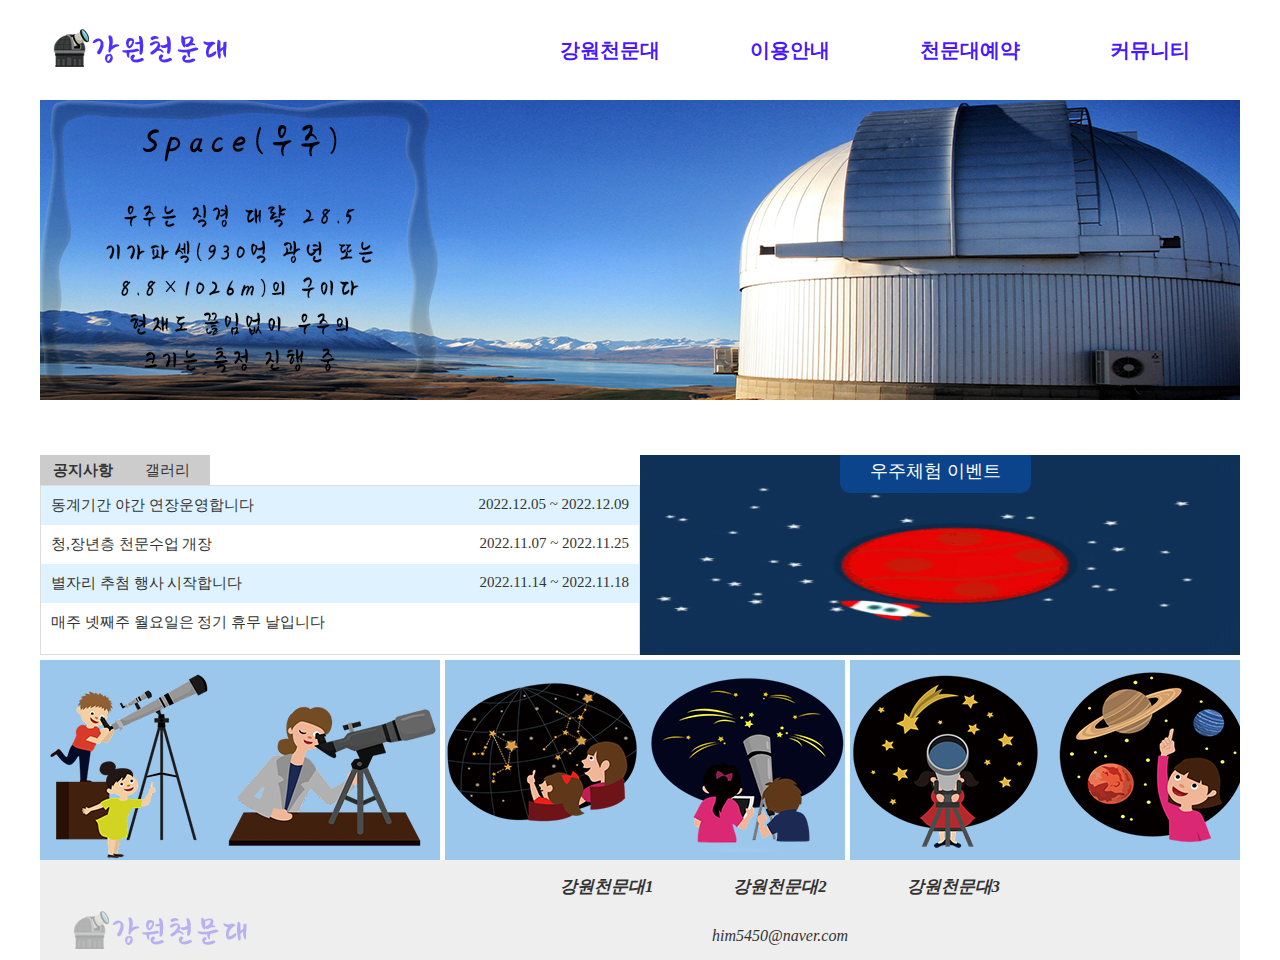
<file: index.html>
<!DOCTYPE html>
<html lang="ko">
<head>
    <meta charset="UTF-8">
    <meta http-equiv="X-UA-Compatible" content="IE=edge">
    <meta name="viewport" content="width=device-width, initial-scale=1.0">
    <title>강원천문대</title>
    <link rel="stylesheet" type="text/css" href="css/style.css">
    <script src="script/jquery-1.12.3.js"></script>
    <script src="script/script.js" defer></script>
</head>
<body>
    <div class="wrap">
        <!-- 로고 및 메인 서브 메뉴 -->
        <header>
            <a href="index.html"><img src="img/logo.png" alt="강원천문대"></a>
            <nav>
                <div class="sub_bg"><div class="sub_bg1"></div></div>
                <ul>
                    <li>
                        <a href="sub1_1.html">강원천문대</a>
                    <ul class="sub">
                        <li><a href="sub1_1.html">천문대소개</a></li>
                        <li><a href="#">인사말</a></li>
                        <li><a href="#">오시는길</a></li>
                    </ul>
                    </li>
                    <li>
                        <a href="#">이용안내</a>
                    <ul class="sub">
                        <li><a href="#">프로그램</a></li>
                        <li><a href="#">관람시간표</a></li>
                        <li><a href="#">이달의별자리</a></li>
                    </ul>
                    </li>
                    <li>
                        <a href="#">천문대예약</a>
                    <ul class="sub">
                        <li><a href="#">예약하기</a></li>
                        <li><a href="#">예약확인</a></li>
                        <li><a href="#">예약취소</a></li>
                        <li><a href="#">정보서비스</a></li>
                    </ul>
                    </li>
                    <li>
                        <a href="#">커뮤니티</a>
                    <ul class="sub">
                        <li><a href="#">공지사항</a></li>
                        <li><a href="#">방문후기</a></li>
                        <li><a href="#">자유게시판</a></li>
                    </ul>
                    </li>
                </ul>
            </nav>
        </header>
        <!-- 이미지 슬라이드 부분 -->
        <div class="visual">
            <ul class="slide">
                <li><a href="#"><img src="img/SLIDE1.png" alt="S1"></a></li>
                <li><a href="#"><img src="img/SLIDE2.png" alt="S2"></a></li>
                <li><a href="#"><img src="img/SLIDE3.png" alt="S3"></a></li>
            </ul>
        </div>
        <!-- 컨텐츠 부분 -->
        <div class="content">
            <!-- 탭 메뉴 및 갤러리 -->
            <div>
                <ul class="tabmenu">
                    <li class="active">
                        <a href="#">공지사항</a>
                        <div class="tabBG notice">
                            <ul>
                                <li><a href="#">동계기간 야간 연장운영합니다<span>2022.12.05 ~ 2022.12.09</span></a></li>
                                <li><a href="#">청,장년층 천문수업 개장<span>2022.11.07 ~ 2022.11.25</span></a></li>
                                <li><a href="#">별자리 추첨 행사 시작합니다<span>2022.11.14 ~ 2022.11.18</span></a></li>
                                <li><a href="#">매주 넷째주 월요일은 정기 휴무 날입니다</a></li>
                            </ul>
                        </div>
                    </li>
                    <li>
                        <a href="#">갤러리</a>
                        <div class="tabBG gallery">
                            <ul>
                                <li><a href="#"><img src="img/icon1.jpg" alt="강원천문대 썸네일1"></a></li>
                                <li><a href="#"><img src="img/icon2.jpg" alt="강원천문대 썸네일2"></a></li>
                                <li><a href="#"><img src="img/icon3.jpg" alt="강원천문대 썸네일3"></a></li>
                            </ul>
                        </div>
                    </li>
                </ul>
            </div>
            <div class="banner">
                <a href="#"><img src="img/rocket-207_256.gif" alt="배너"><span class="bannertext">우주체험 이벤트</span></a> 
            </div>
        </div>
        <div class="direct">
            <ul>
                <li><a href="#"><img src="img/direct3.png" alt="바로가기1"></a></li>
                <li><a href="#"><img src="img/dircet2.png" alt="바로가기1"></a></li>
                <li><a href="#"><img src="img/direct1.png" alt="바로가기1"></a></li>
            </ul>
        </div>
        <!-- 푸터 부분 -->
        <footer>
            <div class="footerlogo">
                <img src="img/logo.png" alt="하단로고">
            </div>
            <div class="footergroup">
                <div class="footermenu">
                    <a href="#">강원천문대1</a>
                    <a href="#">강원천문대2</a>
                    <a href="#">강원천문대3</a>
                </div>
                <div class="footermail">
                    him5450@naver.com
                </div>
            </div>
        </footer>
    </div>
    <div class="modalwrap">
        <div class="modal">
            <h1>동계기간 운영시간 변경안내</h1>
            <p>12월 둘째 주 월요일부터 금요일까지 5일간
                <br>기존 운영시간을(14:00~23:00) 2시간 연장하여 <br>영업시간을(13:00~22:00)변경하오니 <br>이점을 참고하시기 바랍니다.
            </p>
            <button class="btn">닫기</button>
        </div>
    </div>
</body>
</html>
</file>
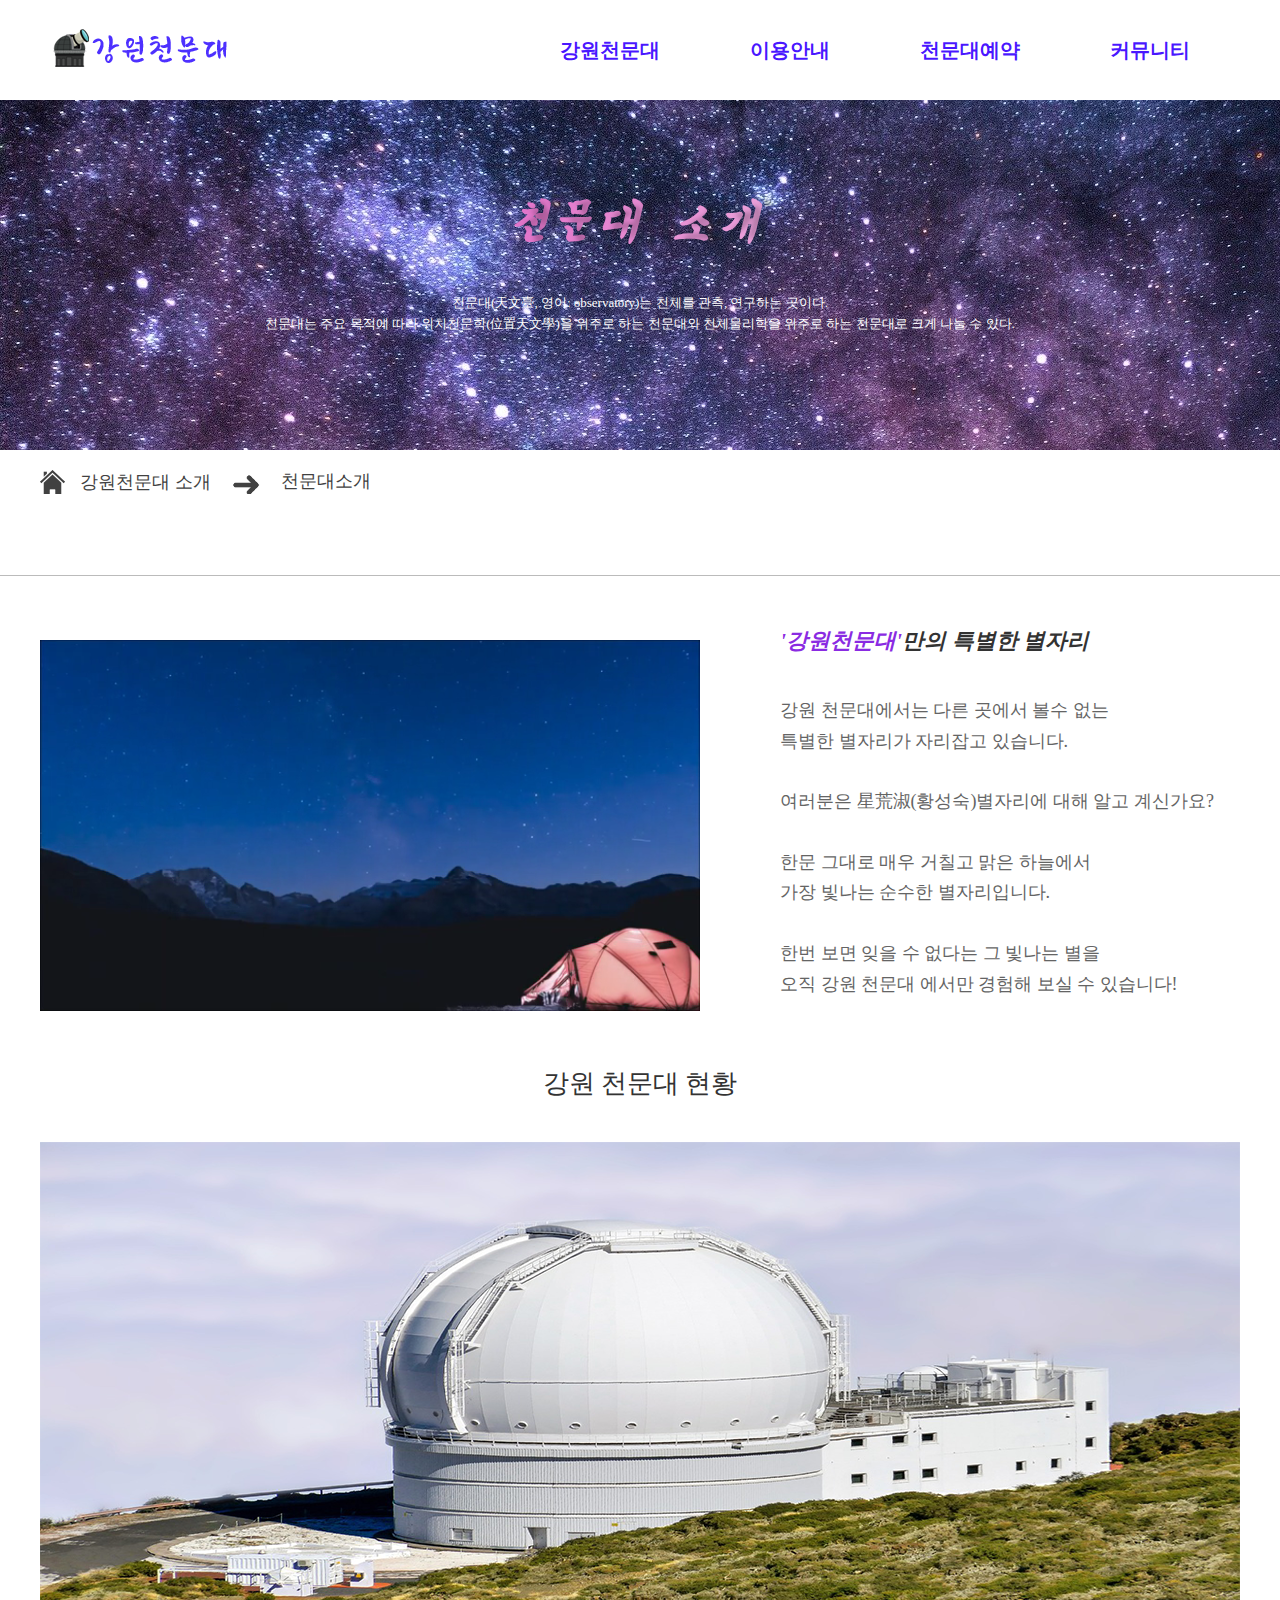
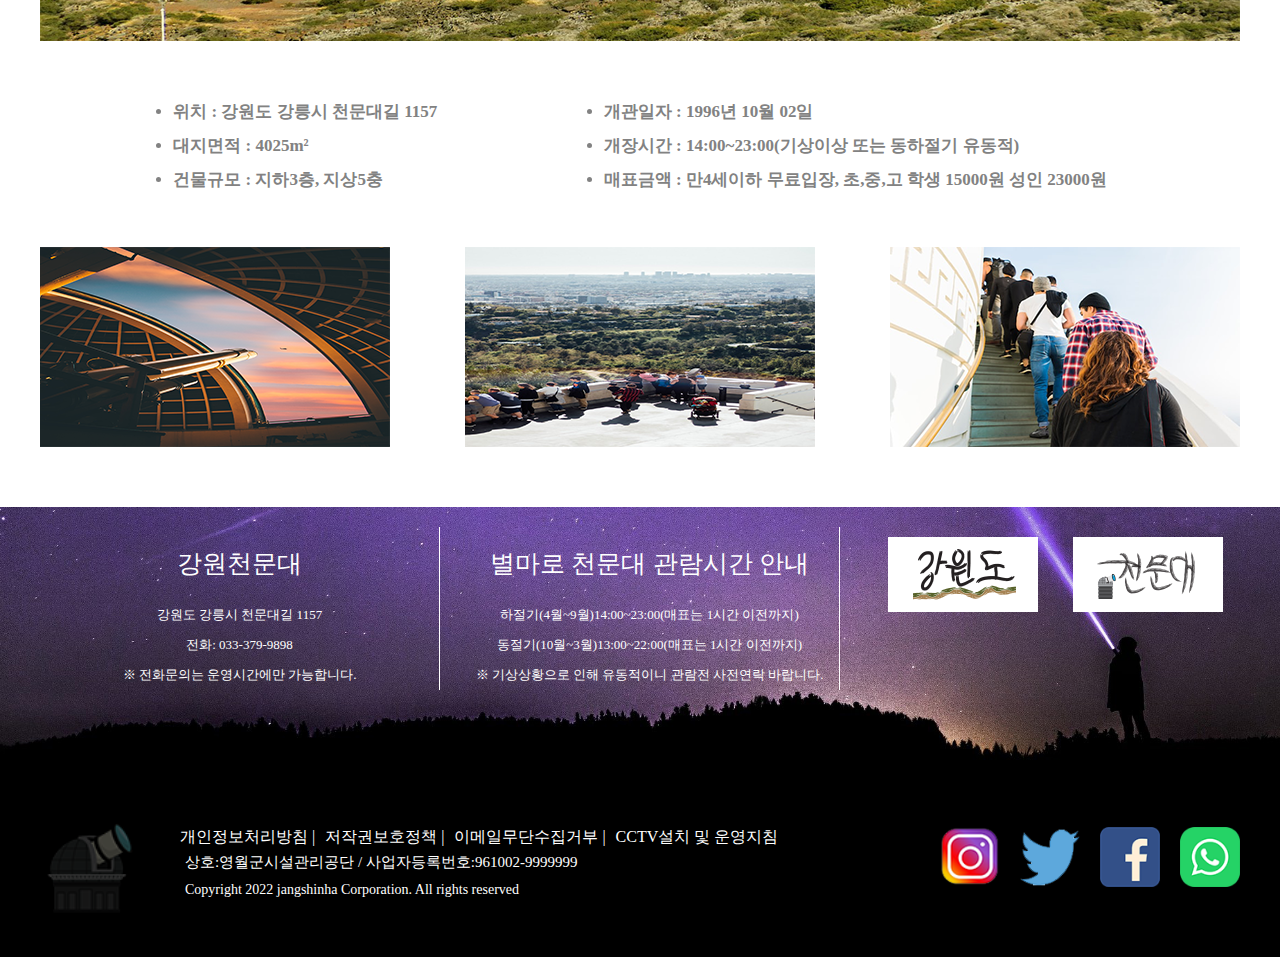
<file: sub1_1.html>
<!DOCTYPE html>
<html lang="ko">

<head>
    <meta charset="UTF-8">
    <meta http-equiv="X-UA-Compatible" content="IE=edge">
    <meta name="viewport" content="width=device-width, initial-scale=1.0">
    <title>강원천문대</title>
    <link rel="stylesheet" type="text/css" href="css/style.css">
    <script src="script/jquery-1.12.3.js"></script>
    <script src="script/script.js" defer></script>
    <script src="script/sub_script.js" defer></script>
</head>


    <body>
        <div class="wrap">
            <!-- 로고 및 메인 서브 메뉴 -->
            <header>
                <a href="index.html"><img src="img/logo.png" alt="강원천문대"></a>
                <div class="m_menu">
                    <div></div>
                    <div></div>
                    <div></div>
                </div>
                <nav>
                    <div class="sub_bg">
                        <div class="sub_bg1"></div>
                    </div>
                    <ul>
                        <li>
                            <a href="sub1_1.html">강원천문대</a>
                            <ul class="sub">
                                <li><a href="sub1_1.html">천문대소개</a></li>
                                <li><a href="#">인사말</a></li>
                                <li><a href="#">오시는길</a></li>
                            </ul>
                        </li>
                        <li>
                            <a href="#">이용안내</a>
                            <ul class="sub">
                                <li><a href="#">프로그램</a></li>
                                <li><a href="#">관람시간표</a></li>
                                <li><a href="#">이달의별자리</a></li>
                            </ul>
                        </li>
                        <li>
                            <a href="#">천문대예약</a>
                            <ul class="sub">
                                <li><a href="#">예약하기</a></li>
                                <li><a href="#">예약확인</a></li>
                                <li><a href="#">예약취소</a></li>
                                <li><a href="#">정보서비스</a></li>
                            </ul>
                        </li>
                        <li>
                            <a href="#">커뮤니티</a>
                            <ul class="sub">
                                <li><a href="#">공지사항</a></li>
                                <li><a href="#">방문후기</a></li>
                                <li><a href="#">자유게시판</a></li>
                            </ul>
                        </li>
                    </ul>
                </nav>
            </header>
        </div>
        <div class="sub_cont1">
            <h2>천문대 소개</h2>
            <p>천문대(天文臺, 영어: observatory)는 천체를 관측, 연구하는 곳이다.<br><span>
                천문대는 주요 목적에 따라 위치천문학(位置天文學)을 위주로 하는
                천문대와 천체물리학을 위주로 하는 천문대로 크게 나눌 수 있다.</p></span>
        </div>
        <div class="bottomline">
            <div class="introduction">
                <ul>
                    <li><a href="#">강원천문대 소개</a></li>
                    <ul class="sub_2">
                        <li><a href="#">천문대소개</a></li>
                        <li class="hide"><a href="#">인사말</a></li>
                        <li class="hide"><a href="#">오시는길</a></li>
                    </ul>
                </ul>
            </div>
        </div>
        <div class="wrap_2">
            <div class="cont1">
                <video src="video/space1.mp4" muted autoplay loop></video>
                <div class="cont1_text">
                    <h3><span>'강원천문대'</span>만의 특별한 별자리</h3>

                    <p class="star1">강원 천문대에서는 다른 곳에서 볼수 없는<br>
                        특별한 별자리가 자리잡고 있습니다.</p>

                    <p class="star2">여러분은 星荒淑(황성숙)별자리에 대해 알고 계신가요?</p>

                    <p class="star3">한문 그대로 매우 거칠고 맑은 하늘에서<br>
                        가장 빛나는 순수한 별자리입니다.</p>

                    <p class="star4">한번 보면 잊을 수 없다는 그 빛나는 별을<br>
                        오직 강원 천문대 에서만 경험해 보실 수 있습니다!</p>
                </div>
            </div>
            <div class="bigcont">
                <div class="cont2">
                    <h4>강원 천문대 현황</h4>
                </div>
                <div class="cont3">
                    <img src="img/con2img.png" alt="강원 천문대 위치 이미지"></div>
                <div class="cont4">
                    <ul class="cont4_text1">
                        <li>위치 : 강원도 강릉시 천문대길 1157</li>
                        <li>대지면적 : 4025m² </li>
                        <li>건물규모 : 지하3층, 지상5충</li>
                    </ul>
                    <ul class="cont4_text2">
                        <li>개관일자 : 1996년 10월 02일 </li>
                        <li>개장시간 : 14:00~23:00(기상이상 또는 동하절기 유동적)</li>
                        <li>매표금액 : 만4세이하 무료입장, 초,중,고 학생 15000원 성인 23000원</li>
                    </ul>
                </div>
                <div class="cont5">
                    <img src="img/con5img1.png" alt="소개이미지1">
                    <img src="img/cont5img2.png" alt="소개이미지2">
                    <img src="img/con5img3.png" alt="소개이미지3">
                </div>
            </div>
        </div>
        <div class="footerwrap_1bg">
            <div class="footerwrap_1">
                <div class="footertext_1">
                    <h5>강원천문대</h5>
                    <p>강원도 강릉시 천문대길 1157</p>
                    <p>전화: 033-379-9898</p>
                    <p>※ 전화문의는 운영시간에만 가능합니다.</p>
                </div>
                <div class="footertext_2">
                    <h5>별마로 천문대 관람시간 안내</h5>
                    <p>하절기(4월~9월)14:00~23:00(매표는 1시간 이전까지)</p>
                    <p>동절기(10월~3월)13:00~22:00(매표는 1시간 이전까지)</p>
                    <p>※ 기상상황으로 인해 유동적이니 관람전 사전연락 바랍니다.</p>
                </div>
                <div class="footerimg1">
                    <div><img src="img/gangwondo.png" alt="gangwondologo"></div>
                    <div><img src="img/observatory.png" alt="observatory"></div>
                </div>
            </div>
        </div>
        <!-- footerwrap_1 끝나는 곳 -->
        <div class="last_of_footerimg">
            <div class="last_of_footer">
                <div class="footerlogo"><img src="img/footerlogo1.png" alt="footerlogo"></div>
                <div class="etc0">
                <div class="etc1">
                    <a href="#">개인정보처리방침 |</a>
                    <a href="#">저작권보호정책 |</a>
                    <a href="#">이메일무단수집거부 |</a>
                    <a href="#">CCTV설치 및 운영지침</a>
                </div>
                <div class="etc2">상호:영월군시설관리공단 / 사업자등록번호:961002-9999999</div>
                <div class="etc3">Copyright 2022 jangshinha Corporation. All rights reserved</div>
            </div>
            <div class="etc4">
                <a href="#"><img src="img/etc1.png" alt="etc1"></a>
                <a href="#"><img src="img/etc2.png" alt="etc1"></a>
                <a href="#"><img src="img/etc3.png" alt="etc1"></a>
                <a href="#"><img src="img/etc4.png" alt="etc1"></a>
                 </div>
            </div>
        </div>
    </body>
</html>
</file>
<file: css/style.css>
@charset "utf-8";

@import url(sub.css);
* {
    margin: 0;
    padding: 0;
    list-style: none;
    box-sizing: border-box;
}

a {
    text-decoration: none;
    display: block;
    color: inherit;
}

body {
    background: #fff;
    color: #333;
}

.wrap {
    width: 1200px;
    margin: 0 auto;
}
header {
    width: 100%;
    height: 100px;
    display: flex;
    justify-content: space-between;
    align-items: center;
    
    /* position: relative; */
    /* background: rgba(204, 204, 204, 0.103); */
}
nav {
    width: 60%;
}
nav > ul {
    display: flex;
    justify-content: space-between;
}
nav > ul > li {
    width: 25%;
    position: relative;
} 
nav > ul > li > a {
    text-align: center;
    height: 40px;
    line-height: 40px;
    font-weight: bold;
    font-size: 20px;
    color: rgba(55, 0, 255, 0.904);
}
nav > ul > li:hover > a {
    color:  rgba(211, 40, 40, 0.836);
}
nav > ul > li:hover > a {
    transform: scale(1.1);
    transition-duration: 1s;
}
.sub {
    z-index: 5;
    position: absolute;
    padding: 0px;
    width: 100%;
    left: 10%;
    top: 70px;
    height: 170px;
    border-right: 1px solid #ccc;
}
nav>ul>li:last-child>ul.sub{
    border-right: none;
}
.sub > li {
    padding: 10px 0 10px 60px;
    background: url(../img/dumbsuk.png) no-repeat 25px center;
}
.sub > li > a {
    font-size: 15px;
    line-height: 20px;
    height: 20px;
    color: rgba(1, 116, 136, 0.678);
}
.sub > li:hover > a  {
    transform: scale(1.1);
    transition-duration: 1s;
    color: rgb(19, 136, 15);
}
.sub_bg {
    z-index: 5;
    position: absolute;
    width: 100%;
    height: 200px;
    top: 100px;
    left: 0;
    background:rgb(255, 255, 255);
    border-top: 1px solid #ccc;
}
.sub_bg1 {
    width:1200px;
    height:200px;
    position:absolute;
    left:50%;
    transform: translateX(-50%);
     background: url(../img/cottbus-g2feb9d699_1280.png) no-repeat 50px center;
     background-size:30%;
}

.visual {
    width: 100%;
    height: 350px;
    position: relative;
    overflow: hidden;
}
.slide li {
    position: absolute;
    left: 0;
    top: 0;
    overflow: hidden;

}
.content {
    margin-top: 5px;
    width: 100%;
    height: 200px;
    display: flex;
    justify-content: space-between;
    overflow: hidden;
    position: relative;
}
.content div {
    width: 50%;
    background: #fff;
}
.content div:first-child {
    margin-right: 10px;
}
.tabmenu {
    display: flex;
}
.tabmenu > li > a {
    padding:0 10px;
    min-width: 85px;
    line-height: 30px;
    font-size: 15px;
    text-align: center;
    background: #ccc;
    /* border: 1px solid #ddd; */
}
.tabmenu > li > a:hover {
    background-color: #aaa;
    font-weight: bold;
    color: #fff;
}
.tabmenu > li:first-child a {
    border-right: none;
    border-top: none;
}
.tabmenu > li.active > a { 
    font-weight: bold;
}
.tabBG {
    position: absolute;
    overflow: hidden;
    height: 170px;
    background: #fff;
}
.tabmenu > li.active div {
    border: 1px solid #ddd; 
    z-index: 5;
}

.notice ul li {
    padding: 10px;
    font-size: 15px;
}
.notice ul li:hover {
    color: rgb(134, 112, 112);
    background: #aaa;
    font-weight: bold;
}
.notice ul li:nth-child(odd) {
    background: rgba(127, 208, 255, 0.253);
}
.notice ul li span {
    float: right;
}
.gallery {
    left: 0;
}
.gallery ul {
    display: flex;
    justify-content: space-around;
    align-items: center;
    height: 100%;
}
.gallery li:hover {
    opacity: 0.5;
    transform: translatey(10px);
    transition-duration: 1s;
    
}
.gallery li:hover:nth-child(even) {
    opacity: 0.5;
    transform: translatey(-10px);
    transition-duration: 1s;
}
.banner {
    position: relative;
}
.bannertext {
    border-radius: 10px;
    background: rgba(0, 110, 255, 0.315);
    padding: 10px 30px;
    color: #fff;
    font: bold;
    font-size: 18px;
    z-index: 5;
    position: absolute;
    top: 2%;
    left: 50%;
    margin: -10px -100px;
}
.banner img {
    width: 600px;
    height: 200px;
}
.direct ul{
    overflow: hidden;
    margin-top: 5px;
    width: 1200px;
    height: 200px;
    display: flex;
    justify-content: space-between;
}
.direct ul li {
    width: calc(100%/3);
    margin-right: 5px;
}
.direct ul li:last-child {
    margin: 0;
}
footer {
    width: 100%;
    height: 100px;
    background: #eee;
    display: flex;
    justify-content: space-between;
}
footer > div:nth-of-type(1) {
    width: 20%;
}
footer > div:nth-last-of-type(1) {
    width: 60%;
}
.footerlogo {
    display: flex;
    justify-content: center;
    align-items: center;
}
.footerlogo img {
    width: 200px;
    opacity: 0.4;
}
.footergroup {
    display: flex;
    flex-direction: column;
    justify-content: space-around;
    margin: 0 100px;
}
.footermenu {
    display: flex;
    justify-content: space-around;
    margin: 0 100px;
}
.footermenu a {
    font-size: 17px;
    font-weight: bold;
    font-style: italic;
}
.footermenu a:hover {
    color: #aaa;
}
.footermail {
    text-align: center;
    font-size: 16px;
    font-style: italic;
}
/* 팝업 */
.modalwrap {
    display: none;
    position: absolute;
    top: 0;
    left: 0;
    width: 100%;
    height: 100%;
    z-index: 10;
}
.modalwrap.active {
    display: block;
}
.modal {
    position: fixed;
    width: 450px;
    padding: 20px;
    top: 40%;
    left: 37%;
    background: #fff;
}
.modal > h1 {
    margin: 10px 0;
    text-align: center;
    letter-spacing: -1px;
}
.modal > p {
    text-align: center;
    font-size: 15px;
}
.btn {
    width: 100%;
    padding: 10px;
    margin-top: 20px;
    background-color: #aaa;
    color: #fff;
    border: 0;
    font-weight: bold;
    cursor: pointer;
}
.btn:hover {
    background: rgba(127, 255, 212, 0.397);
    color: rgba(51, 36, 36, 0.788);
    opacity: 0.5;
}

@media screen and (max-width:768px) {
    .wrap{
        width:100%;
    }
    header{
        position:relative;
    }
    .m_menu{
        width:50px;
        position:absolute;
        right:20px;
        top:50%;
        transform: translateY(-50%);
        cursor: pointer;
    }
    .m_menu div{
        height:10px;
        background:#eee;
        margin:10px 0;
        border-radius: 20px;
    }
    nav{
        display: none;
    }
    nav.on{
        display: block;
        width:100%;
        position:absolute;
        top:100px;
        left:0;
        z-index:200;
        background:#fff;
    }
    nav>ul{
        display: block;
    }
    nav>ul>li{
        width:100%;
    }
    .sub{
        position: relative;
        background: none;
        top:10px;
        height:auto;
    }
    .sub_bg{
        border: none;
        background: none;
    }
    .sub_bg1 {
        display: none;
    }
    .sub > li:hover > a  {
        padding-left:20px;
    }
}
</file>
